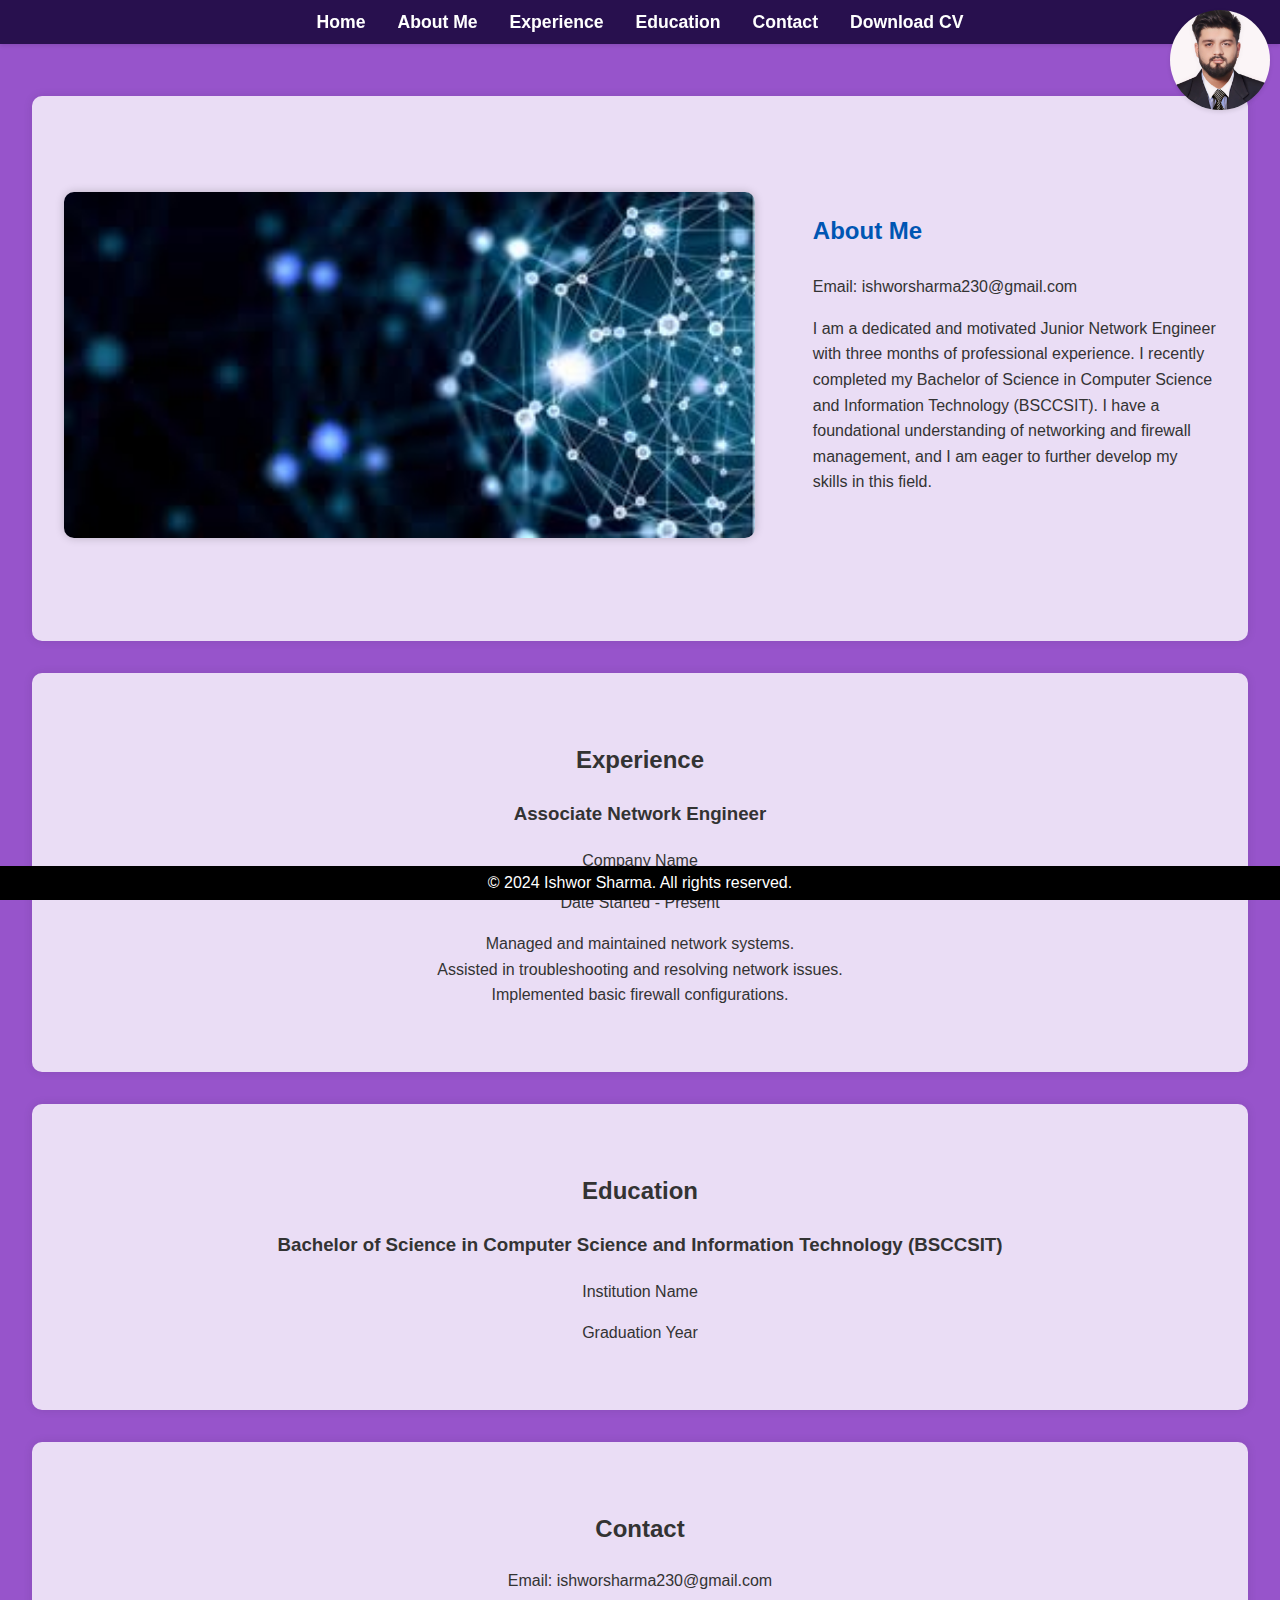
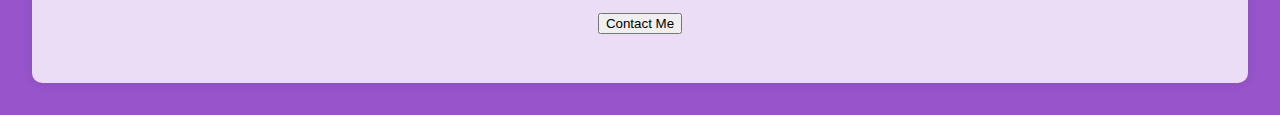
<file: my profile/index.html>
<!DOCTYPE html>
<html lang="en">
<head>
    <meta charset="UTF-8">
    <meta name="viewport" content="width=device-width, initial-scale=1.0">
    <title>Ishwor Sharma - Junior Network Engineer</title>
    <link rel="stylesheet" href="styles.css">
</head>
<body>
    <header>
        <nav>
            <ul>
                <li><a href="#home">Home</a></li>
                <li><a href="#about">About Me</a></li>
                <li><a href="#experience">Experience</a></li>
                <li><a href="#education">Education</a></li>
                <li><a href="#contact">Contact</a></li>
                <li><a href="cv.pdf" target="_blank" rel="noopener noreferrer">Download CV</a></li> <!-- Add this line -->
            </ul>
        </nav>
        <div class="profile-pic">
            <img src="your-photo.jpg" alt="Ishwor Sharma">
        </div>
    </header>

    <main>
        <section id="home">
            <div class="content">
                <div class="main-photo">
                    <img src="3.jpg" alt="Main Photo">
                </div>
                <div class="about-me">
                    <h2>About Me</h2>
                    <p>Email: ishworsharma230@gmail.com</p>
                    <p>I am a dedicated and motivated Junior Network Engineer with three months of professional experience. I recently completed my Bachelor of Science in Computer Science and Information Technology (BSCCSIT). I have a foundational understanding of networking and firewall management, and I am eager to further develop my skills in this field.</p>
                </div>
            </div>
        </section>

        <section id="experience">
            <h2>Experience</h2>
            <h3>Associate Network Engineer</h3>
            <p>Company Name</p>
            <p>Date Started - Present</p>
            <ul class="no-bullets">
                <li>Managed and maintained network systems.</li>
                <li>Assisted in troubleshooting and resolving network issues.</li>
                <li>Implemented basic firewall configurations.</li>
            </ul>
        </section>

        <section id="education">
            <h2>Education</h2>
            <h3>Bachelor of Science in Computer Science and Information Technology (BSCCSIT)</h3>
            <p>Institution Name</p>
            <p>Graduation Year</p>
        </section>

        <section id="contact">
            <h2>Contact</h2>
            <p>Email: ishworsharma230@gmail.com</p>
            <button onclick="openModal()">Contact Me</button>
        </section>
    </main>

    <footer>
        <p>&copy; 2024 Ishwor Sharma. All rights reserved.</p>
    </footer>

    <button id="back-to-top">↑</button>

    <div id="contactModal" class="modal">
        <div class="modal-content">
            <span class="close" onclick="closeModal()">&times;</span>
            <h2>Contact Me</h2>
            <p>Email: ishworsharma230@gmail.com</p>
        </div>
    </div>

    <script src="script.js"></script>
</body>
</html>
</file>
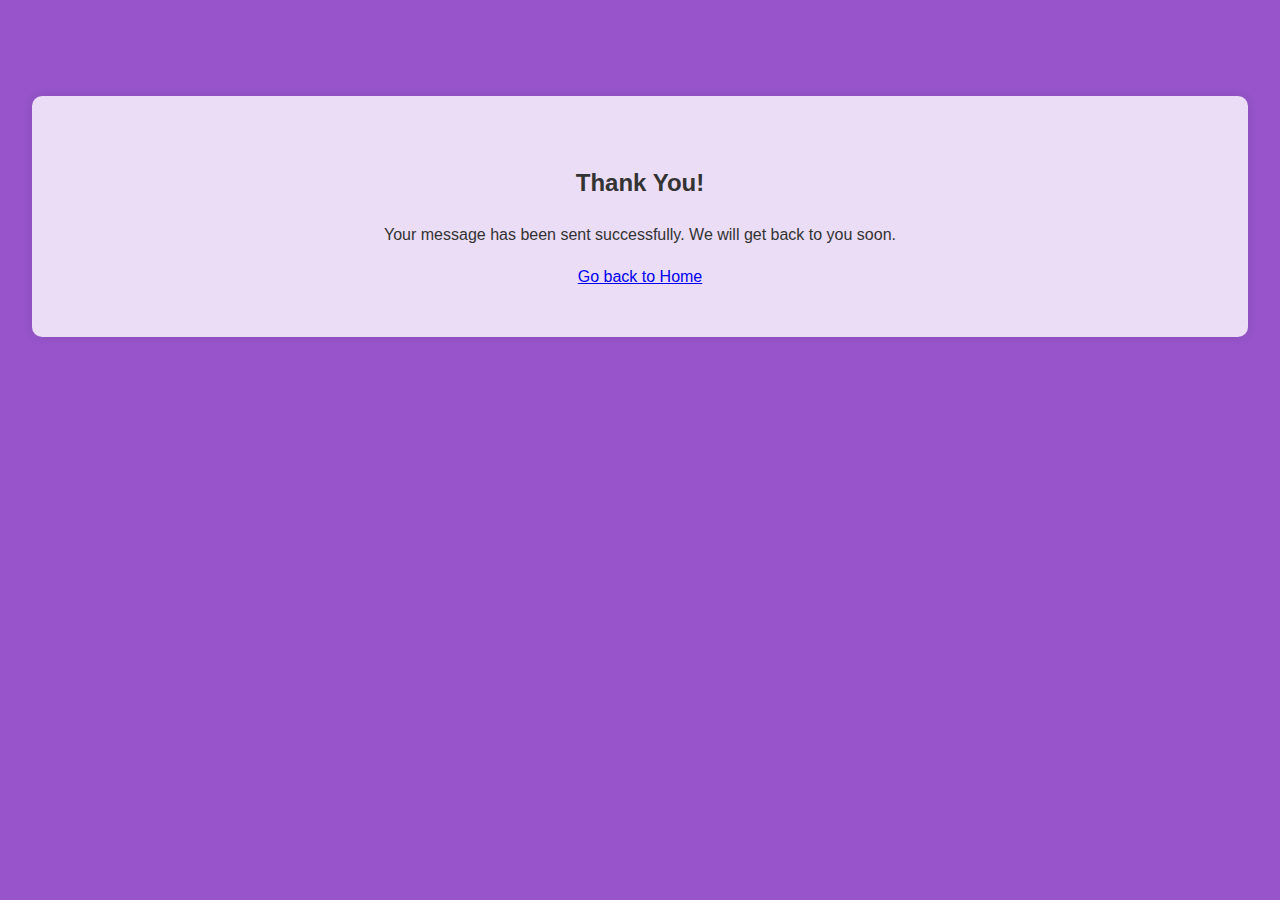
<file: my profile/thankyou.html>
<!DOCTYPE html>
<html lang="en">
<head>
    <meta charset="UTF-8">
    <meta name="viewport" content="width=device-width, initial-scale=1.0">
    <title>Thank You</title>
    <link rel="stylesheet" href="styles.css">
</head>
<body>
    <main>
        <section id="thank-you">
            <h2>Thank You!</h2>
            <p>Your message has been sent successfully. We will get back to you soon.</p>
            <a href="index.html">Go back to Home</a>
        </section>
    </main>
</body>
</html>
</file>
<file: my profile/styles.css>
body {
    font-family: 'Segoe UI', Tahoma, Geneva, Verdana, sans-serif;
    margin: 0;
    padding: 0;
    background-color: #9754CB; /* Body background color */
    color: #333;
    scroll-behavior: smooth; /* Enable smooth scrolling */
    line-height: 1.6;
    font-size: 1em; /* Original font size */
}

header {
    background-color: #28104E; /* Header background color */
    color: white;
    padding: 0.5em 0;
    position: fixed;
    width: 100%;
    top: 0;
    box-shadow: 0 2px 4px rgba(0, 0, 0, 0.1);
    z-index: 1000;
}

header nav ul {
    list-style: none;
    display: flex;
    justify-content: center;
    padding: 0;
    margin: 0;
}

header nav ul li {
    margin: 0 1em;
}

header nav ul li a {
    color: white;
    text-decoration: none;
    font-weight: bold;
    font-size: 1.1em;
}

header nav ul li a.active {
    border-bottom: 2px solid #fff;
}

header .profile-pic {
    position: absolute;
    top: 10px;
    right: 10px;
    width: 100px;
    height: 100px;
    border-radius: 50%;
    overflow: hidden;
    box-shadow: 0 2px 4px rgba(0, 0, 0, 0.1);
}

header .profile-pic img {
    width: 100%;
    height: 100%;
    object-fit: cover;
}

main {
    padding-top: 4em; /* Adjust for fixed header */
}

section {
    padding: 3em 2em;
    text-align: center;
    background-color: rgba(255, 255, 255, 0.8); /* Semi-transparent white */
    margin: 2em;
    border-radius: 10px;
    box-shadow: 0 0 10px rgba(0, 0, 0, 0.1); /* Add shadow for depth */
}

section#home {
    color: #333;
    padding: 6em 2em;
}

.content {
    display: flex;
    justify-content: space-between;
    align-items: flex-start;
}

.main-photo {
    width: 60%; /* Larger width for main photo */
    margin-right: 2em;
}

.main-photo img {
    width: 100%;
    border-radius: 10px;
    box-shadow: 0 0 10px rgba(0, 0, 0, 0.2);
}

.about-me {
    width: 35%; /* Smaller width for about me content */
    text-align: left;
}

.about-me h2 {
    color: #0056b3;
    margin-bottom: 1em;
}

.about-me p {
    margin: 1em 0;
}

ul.no-bullets {
    list-style-type: none; /* Remove default bullets */
    padding-left: 0; /* Remove default padding */
}

footer {
    background-color: black; /* Black footer background */
    color: white;
    text-align: center;
    padding: 0.25em 0; /* Reduced footer padding */
    position: fixed;
    bottom: 0;
    width: 100%;
}

footer p {
    margin: 0;
}

#back-to-top {
    position: fixed;
    bottom: 20px;
    right: 20px;
    background-color: #007bff;
    color: white;
    border: none;
    padding: 10px;
    border-radius: 50%;
    cursor: pointer;
    display: none; /* Initially hidden */
}

#back-to-top:hover {
    background-color: #0056b3;
}

.modal {
    display: none; /* Hidden by default */
    position: fixed;
    z-index: 1000;
    left: 0;
    top: 0;
    width: 100%;
    height: 100%;
    overflow: auto;
    background-color: rgba(0, 0, 0, 0.5); /* Semi-transparent black */
}

.modal-content {
    background-color: #fefefe;
    margin: 10% auto;
    padding: 20px;
    border: 1px solid #888;
    width: 80%;
    max-width: 400px;
    border-radius: 10px;
    position: relative;
}

.modal-content h2 {
    margin-top: 0;
    color: #333;
}

.close {
    color: #aaa;
    float: right;
    font-size: 28px;
    font-weight: bold;
}

.close:hover,
.close:focus {
    color: black;
    text-decoration: none;
    cursor: pointer;
}

@media screen and (max-width: 800px) {
    .content {
        flex-direction: column;
        align-items: center;
    }
    
    .main-photo, .about-me {
        width: 100%; /* Stack columns on smaller screens */
        margin-right: 0;
    }
    
    .about-me {
        margin-top: 2em;
    }
}
</file>
